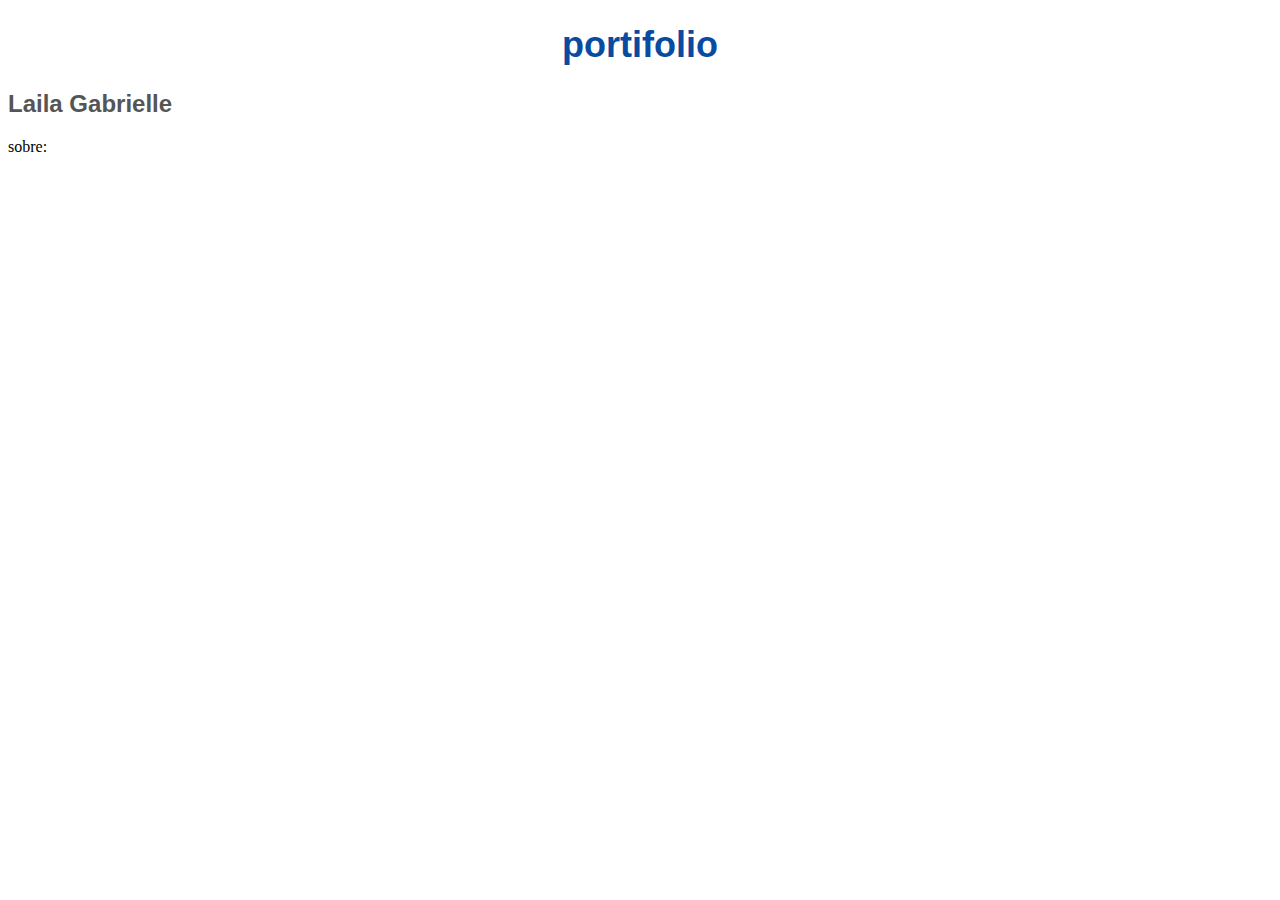
<file: index.html>
<!DOCTYPE html>
<html lang="pt-br">
<head>
    <meta charset="UTF-8">
    <meta name="viewport" content="width=device-width, initial-scale=1.0">
    <title>Document</title>
</head>
<body>
    <title>Exemplo de Título com CSS</title>
    <link rel="stylesheet" href="sytele.css">
    </head>
    <body>
    
      <h1>portifolio</h1>
      <h2>Laila Gabrielle</h2>
      <p>sobre:</p>
</body>
</html>
</file>
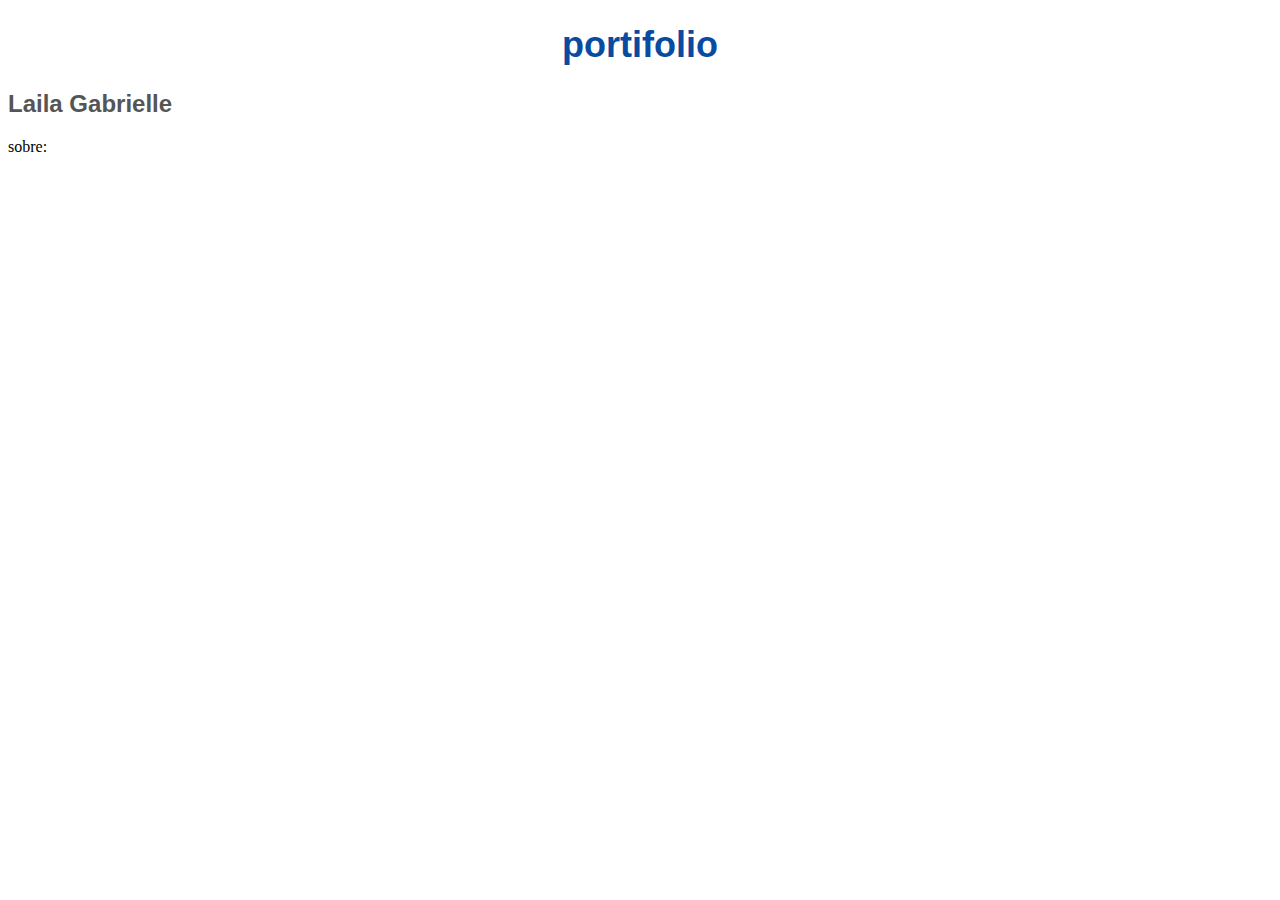
<file: git/index.html>
<!DOCTYPE html>
<html lang="pt-br">
<head>
    <meta charset="UTF-8">
    <meta name="viewport" content="width=device-width, initial-scale=1.0">
    <title>Document</title>
</head>
<body>
    <title>Exemplo de Título com CSS</title>
    <link rel="stylesheet" href="sytele.css">
    </head>
    <body>
    
      <h1>portifolio</h1>
      <h2>Laila Gabrielle</h2>
      <p>sobre:</p>
</body>
</html>
</file>
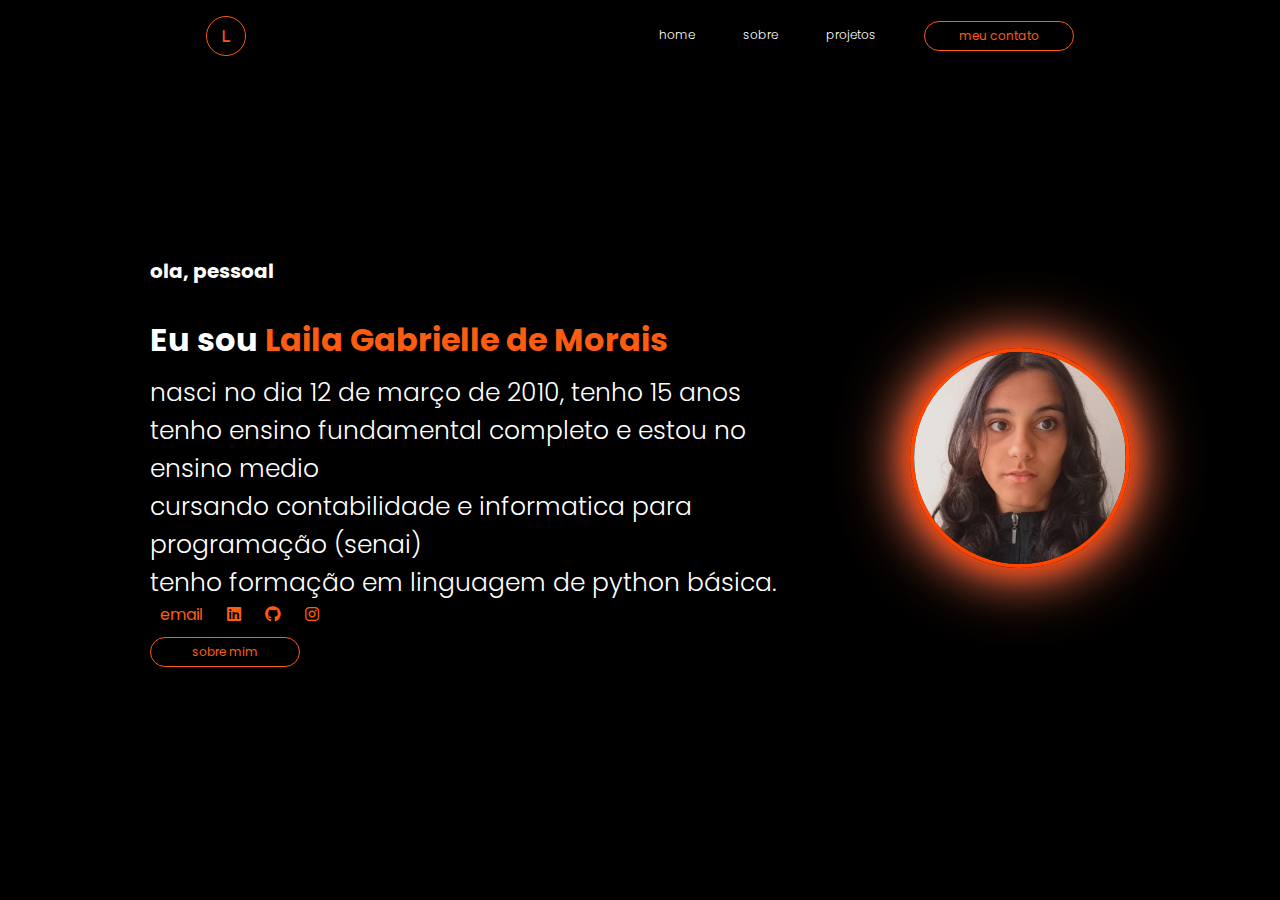
<file: portifolio/index.html>
<!DOCTYPE html>
<html lang="pt-br">

<head>
    <meta charset="UTF-8">
    <meta name="viewport" content="width=device-width, initial-scale=1.0">
    <link rel="stylesheet" href="https://cdnjs.cloudflare.com/ajax/libs/font-awesome/6.1.0/css/all.min.css">
    <link href="sytele.css" rel="stylesheet">
    <title>Document</title>
</head>

<body>
    <title>Exemplo de Título com CSS</title>
    <link rel="stylesheet" href="sytele.css">
    </head>

    <body>
        <div class="background">
            <header>
                <div class="logo">
                    <i class="fa-solid fa-l"></i>
                </div><!--logo-->
                <div class="cabeçalho-link">
                    <li>
                        <a href="#">home</a>
                    </li>
                    <li>
                        <a href="#">sobre</a>
                    </li>
                    <li>
                        <a href="#">projetos</a>

                    </li>

                    <button class="button">meu contato</button>


                </div>
            </header>
            <div class="container-text">
                <div class="foto-perfil">
                            <img src="Screenshot_2025-09-03-19-25-55-303_com.miui.gallery.jpg"
                                alt="Foto de Laila Gabrielle de Morais">
                        </div>
                <div class="text">
                    <h3>ola, pessoal</h3>
                    <h1>Eu sou <span>Laila Gabrielle de Morais</span></h1>
                    <p> nasci no dia 12 de março de 2010, tenho 15 anos <br>
                        tenho ensino fundamental completo e estou no ensino medio <br>
                        cursando contabilidade e informatica para programação (senai) <br>
                        tenho formação em linguagem de python básica.</p>
                    <div class="redes-sociais">
                        <a href="mailto:nataliacuchi@gmail.com">email</i></a>
                        <a href="https://www.linkedin.com/in/laila-gabrielle-de-morais-792798373/"><i
                                class="fa-brands fa-linkedin"></i></a>
                        <a href="https://github.com/moraislaila"><i class="fa-brands fa-github"></i></a>
                        <a href="https://www.instagram.com/_morais_laila/?next=%2F"><i
                                class="fa-brands fa-instagram"></i></a>
                        </section>
                        
                    </div><!--redes sociais-->
                    <button class="bnt">sobre mim</button>

                </div><!--text-->
            </div><!--container-text-->
        </div><!--background-->

    </body>

</html>
</file>
<file: sytele.css>
h1{ 
    font-family: Arial, sans-serif; /* Muda a fonte para Arial */
    font-size: 36px;             /* Define o tamanho da fonte */
    color: rgb(9, 75, 160);                 /* Define a cor do texto */
    text-align: center;          /* Centraliza o texto */
  }
  h2 {
    font-family: 'Verdana', sans-serif;
    font-size: 24px;
    color: #555;
  }
</file>
<file: git/sytele.css>
h1{ 
    font-family: Arial, sans-serif; /* Muda a fonte para Arial */
    font-size: 36px;             /* Define o tamanho da fonte */
    color: rgb(9, 75, 160);                 /* Define a cor do texto */
    text-align: center;          /* Centraliza o texto */
  }
  h2 {
    font-family: 'Verdana', sans-serif;
    font-size: 24px;
    color: #555;
  }
</file>
<file: portifolio/sytele.css>
@import url('https://fonts.googleapis.com/css2?family=Poppins:ital,wght@0,100;0,200;0,300;0,400;0,500;0,600;0,700;0,800;0,900;1,100;1,200;1,300;1,400;1,500;1,600;1,700;1,800;1,900&display=swap');

* {
  margin: 0;
  padding: 0;
  box-sizing: border-box;
  text-decoration: none;
  list-style: none;
  font-family: "poppins", sans-serif;
}

body {
  overflow: hidden;
}

.background {
  background: linear-gradient(rgba(0, 0, 0.5));
  background-image: url(Fundo\ preto\ liso\ Foto\ stock\ gratuita\ -\ Public\ Domain\ Pictures.jpg);
  background-size: cover;
  background-position: center;
  width: 100%;
  height: 100vh;

}

header {
  display: flex;
  justify-content: space-around;
  max-width: 100x;
  align-items: center;
  text-align: center;
  padding-top: 1rem;
}

.cabeçalho-link {
  display: flex;
  gap: 3rem;
  font-weight: 300;
  cursor: pointer;
}

.cabeçalho-link a {
  color: #fff;
  font-size: 12px;
}

.cabeçalho-link a :hover {
  color: #fc5c11;
  transition: 0.3s all;
}

.logo {
  min-height: 40px;
  width: 40px;
  background: transparent;
  border: 1px solid #fc5c11;
  color: #fc5c11;
  border-radius: 50px;
  display: inline-flex;
  align-items: center;
  justify-content: center;
  cursor: pointer;
  font-size: 13px;
}

.button {
  color: #fc5c11;
  background: transparent;
  border: solid 1px #fc5c11;
  padding: 5px;
  border-radius: 15px;
  font-size: 12px;
  width: 150px;
  cursor: pointer;
}

.button:hover {
  background-color: #fc5c11;
  color: #fff;
  transition: 0.5s;
}

.container-text {
  padding: 150px;

}

.text h3 {
  color: #fff;
  font-size: 20px;

}

.text h1 {
  color: #fff;
  margin-top: 30px;
}

.text span {
  color: #fc5c11;

}

.text p {
  color: #fff;
  font-size: 25px;
  font-weight: 300;
  margin-top: 10px;
}

.redes-sociais a {
  color: #fc5c11;
  padding: 10px;
  margin-top: 5px;
}

.bnt {
  margin-top: 10px;
  color: #fc5c11;
  background: transparent;
  border: solid 1px #fc5c11;
  padding: 5px;
  border-radius: 15px;
  font-size: 12px;
  width: 150px;
  cursor: pointer;
}

.bnt:hover {
  background-color: #fc5c11;
  color: #fff;
  transition: 0.5s;
}

.container-text {
    display: flex;
    justify-content: center; /* espaço entre texto e imagem */
    align-items: center;    
    flex-direction: row-reverse;        /* alinha verticalmente */
    gap: 100px;                      /* espaço entre os dois */
    margin-top: 50px;
}

/* Texto */
.perfil-texto {
    max-width: 60%; /* limita largura do texto */
}

/* Foto com glow */
.foto-perfil img {
    width: 220px;
    height: 220px;
    border-radius: 50%;       /* deixa redonda */
    object-fit: cover;        /* corta certinho no círculo */
    border: 4px solid #ff4500; 
    box-shadow: 0 0 25px #ff4500,
                0 0 50px #ff6347,
                0 0 75px #ff7f50; /* efeito glow laranja */
}
</file>
